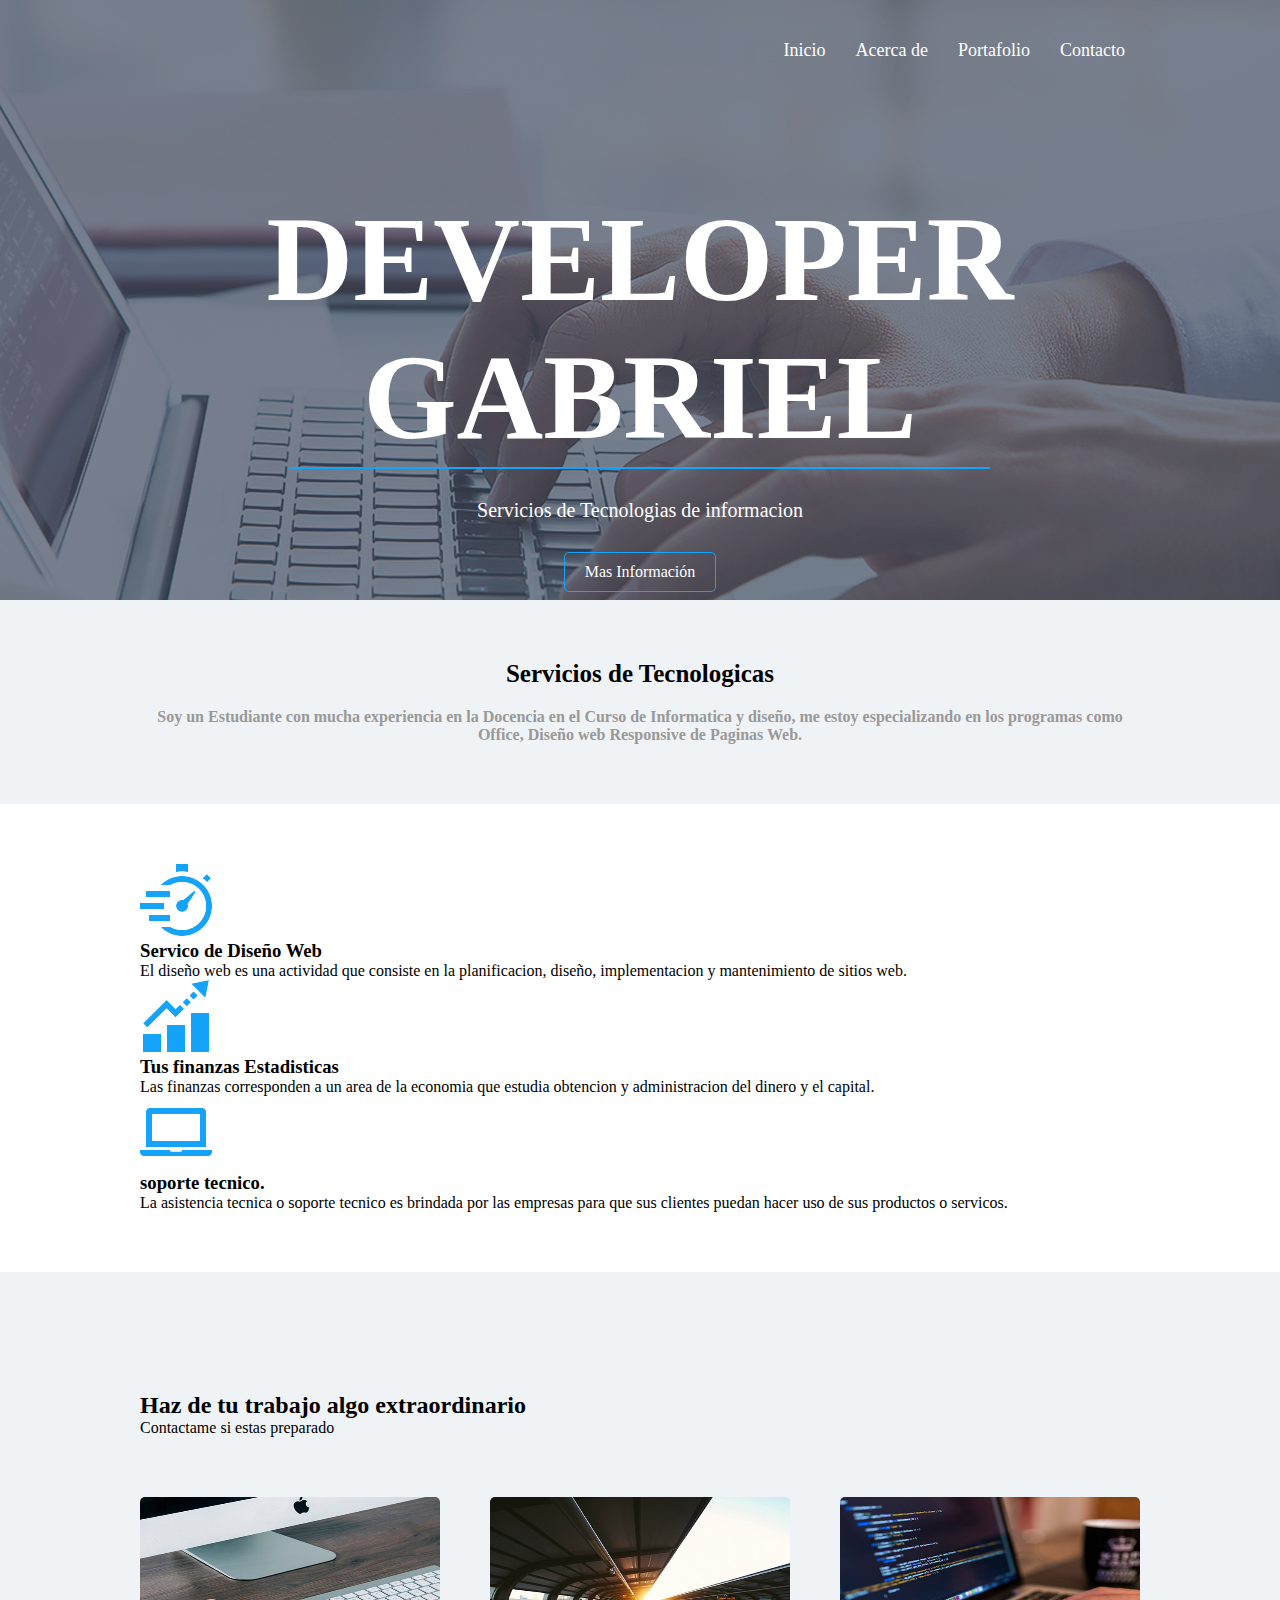
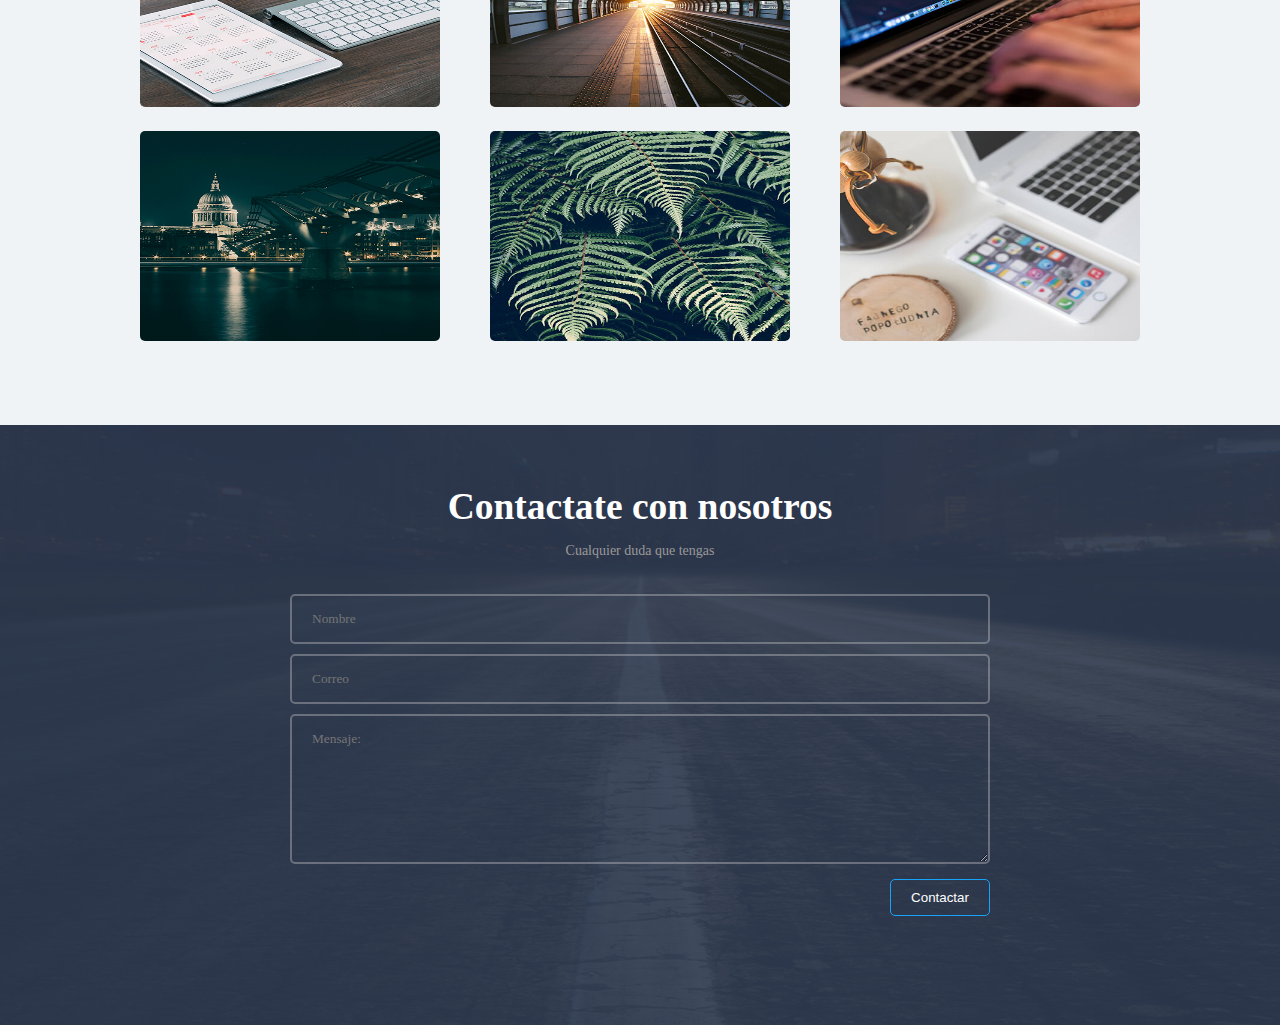
<file: index.html>
<!DOCTYPE html>
<html lang="en">
<head>
    <meta charset="UTF-8">
    <meta http-equiv="X-UA-Compatible" content="IE=edge">
    <meta name="viewport" content="width=device-width, initial-scale=1.0">
    <title>Gabriel Calderón | Administrador Web</title>
    <link rel="stylesheet" href="css/estilos.css">
</head>
<body>
    <header>
        <div class="contenedor">
            <nav class="menu">
                <a href="index.html">Inicio</a>
                <a href="acerca.html">Acerca de</a>
                <a href="portafolio.html">Portafolio</a>
                <a href="">Contacto</a>
            </nav>
            <div class="contenido-header">
                <h1 class="titulo-header">DEVELOPER GABRIEL</h1>
                <span class="linea-header"></span>
                <h2 class="texto-header">
                Servicios de Tecnologias
                <span class="desaparecer">
                de informacion  
                </span></h2>
                <a href="" class="action-header">Mas Información</a>
             </div>
         </div> 
     </header>
     <main>
         <section class="quienes">
             <div class="contenedor">
                 <h3 class="quienes-titulo">Servicios de Tecnologicas</h3>
                 <p class="quienes-parrafo">
                  Soy un Estudiante con mucha experiencia en la Docencia
                  en el Curso de Informatica
                  y diseño, me estoy especializando en los programas como
                  Office, Diseño web Responsive de Paginas Web.
                </p> 
                </div>
            </section>
            <section class="quehacemos">
                <div class="contenedor">
                    <div class="contenido de cajas">
                        <div class="tarjeta">
                            <img src="img/icono1.png" alt=""
                            class="imagen-tarjeta">
                             <div class="contenido-tarjeta">
                             <h3 class="titulo-tarjeta">Servico de Diseño Web</h3>
                             <p class="parrafo-tarjeta">
                             El diseño web es una actividad que consiste en la planificacion, diseño, implementacion y mantenimiento de sitios web.    
                             </p>   
                        </div>
                    </div>
                    <div class="tarjeta">
                          <img src="img/icono2.png" alt="" class="imagen-tarjeta">
                          <div class="contenido-tarjeta">
                              <h3 class="titulo-tarjeta">
                              Tus finanzas Estadisticas</h3>
                               <p class="parrafo-tarjeta">
                               Las finanzas corresponden a un area de la economia que estudia obtencion y administracion del dinero y el capital.
                               </p>
                            </div>
                    </div>
                    <div class="tarjeta">
                            <img src="img/icono3.png" alt="" class="imagen-tarjeta">
                            <div class="contenido-tarjeta">
                                 <h3 class="titulo-tarjeta">
                                  soporte tecnico.</h3>
                                  <p class="parrafo-tarjeta">
                                  La asistencia tecnica o soporte tecnico es brindada por las empresas para que sus clientes puedan hacer uso de sus productos o servicos.
                                  </p>
                            </div>
                     </div>
                </div>
            </div>
         </section>
         <section class="portafolio">
             <div class="contenedor">
                <div class="portafolio textos">
                    <h2>Haz de tu trabajo algo extraordinario</h2>
                    <p>Contactame si estas preparado</p>
                </div>
                <section class="galeria">
                    <div class="fotos">
                        <img src="img/1.jpg" alt="">
                    </div>
                     <div class="fotos">
                        <img src="img/2.jpg" alt="">
                    </div>
                    <div class="fotos">
                        <img src="img/3.jpg" alt="">
                    </div>
                    <div class="fotos">
                        <img src="img/4.jpg" alt="">
                    </div>
                    <div class="fotos">
                        <img src="img/5.jpg" alt="">
                    </div>
                    <div class="fotos">
                        <img src="img/6.jpg" alt="">
                    </div>
                </section>
            </div>
        </section>
    </main>
    <footer>
        <section class="contacto">
            <div class="contenedor">
                <div class="footer-textos">
                    <h2>Contactate con nosotros</h2>
                    <p>Cualquier duda que tengas</p>
                </div>
                <form action="" class="formulario" method="POST">
                    <input type="text" placeholder="Nombre" id="nombre" name="nombre" required value="">
                    <input type="email" placeholder="Correo" id="correo" name="correo" required value="" class="email">
                    <textarea name="mensaje" id="mensaje" placeholder="Mensaje:"></textarea>
                   <div class="derecha">
                    <input class="boton derecha" type="submit" value="Contactar" name="submit">
                    </div>
                </form>
            </div>
        </section>
    </footer>
</body>
</html>
</file>
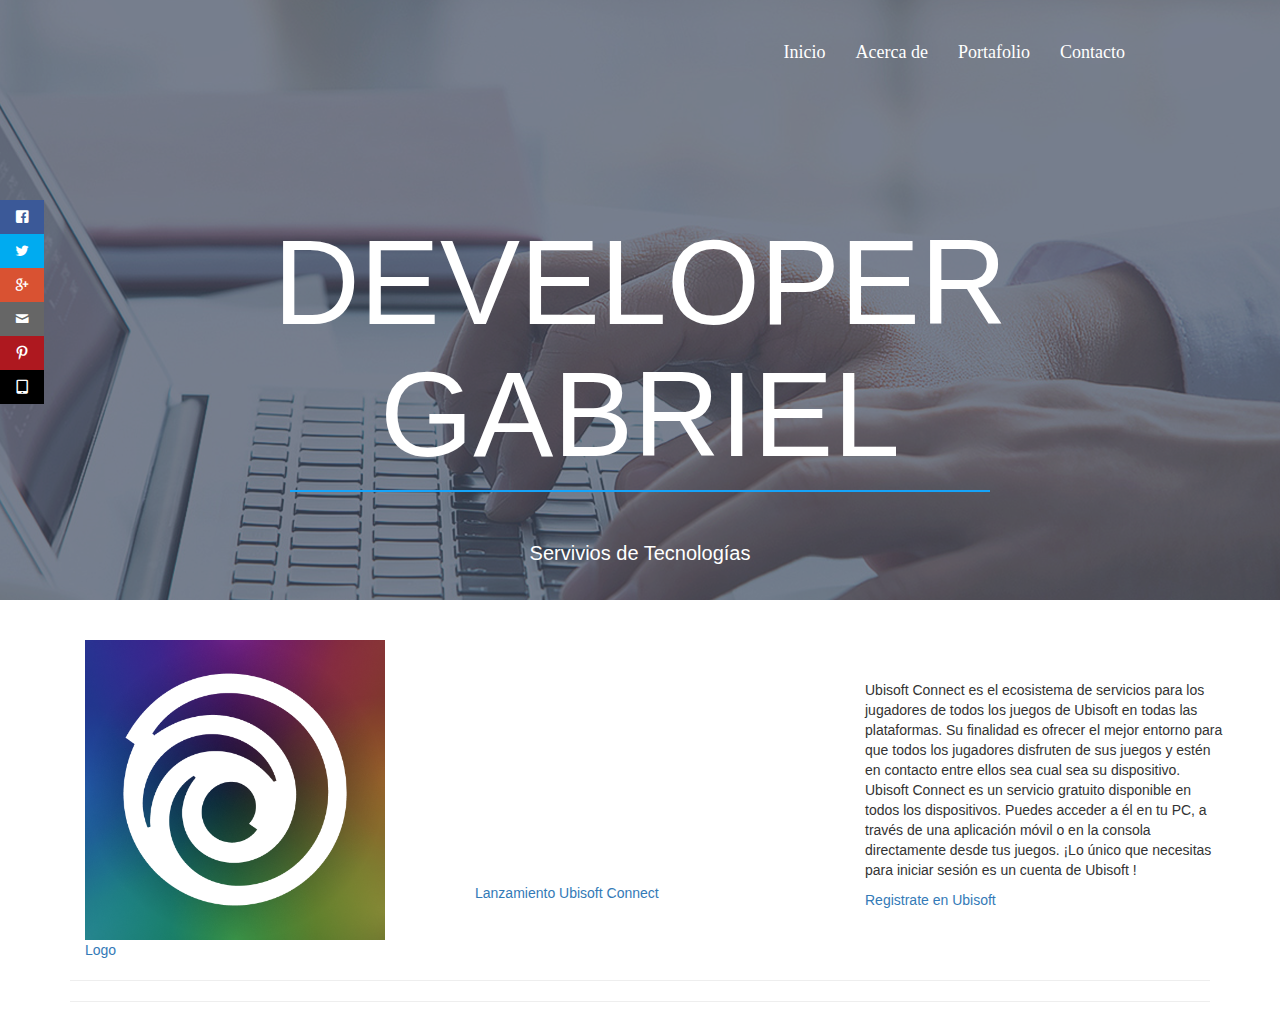
<file: acerca.html>
<DOCTYPE html>
<html lang="en">
    <head>
        <meta charset="UTF-8">
        <meta http-equiv="X-UA-Compatible" content="IE-edge">
        <meta name="viewport" content="width=device-width, initial-scale=1">
        <title>Acerca de</title>
        <link rel="stylesheet" href="css/EstilosRedesSociales.css">
        <link rel="stylesheet" href="css/fontsRedesSociales.css">
        <link rel="stylesheet" href="css/estilos.css">
        <link rel="stylesheet" href="css/bootstrap.css">
    </head>
    <body>
        <header>
            <div class="contenedor">
                <nav class="menu">
                    <a href="index.html">Inicio</a>
                    <a href="acerca.html">Acerca de</a>
                    <a href="portafolio.html">Portafolio</a>
                    <a href="contacto.html">Contacto</a>
                </nav>
                <div class="contenido-header">
                    <h1 class="titulo-header">DEVELOPER GABRIEL</h1>
                    <span class="linea-header"></span>
                    <h2 class="texto-header">Servivios de Tecnologías</h2>
                </div>
            </div>
        </header>
<div class="container">
<br>
<br>
<div class="social">
      <ul>
        <li><a href="https://www.facebook.com/CERTUSPERU" target="_blank" class="icon-facebook"></a></li>
          <li><a href="https://twitter.com/" target="_blank" class="icon-twitter"></a></li>
          <li><a href="https://www.certus.edu.pe/" target="_blank" class="icon-google"></a></li>
          <li><a href="mailto" class="icon-mail"></a></li>
          <li><a href="https://www.falabella.com.pe/falabella-pe/" target="_blank" class="icon-pinterest"></a></li>
        <li><a href="https://www.android.com/" target="_blank" class="icon-tablet"></a></li>
      </ul>
</div>
  <div class="container">
<div class="row">
    <div class="col-sm-4">
        <div class="img">
           <img src="img/logo.png" width="300" height="300"> 
        </div>
        <a href="#">Logo</a>
    </div>
    <div class="col-sm-4">
        <br>
        <br>
        <div class="embed-responsive embed-responsive-16by9">
                <iframe width="560" height="315" src="https://www.youtube.com/embed/TTfC7YDiVSU" frameborder="0" allowfullscreen></iframe>
        </div>
            <a href="https://www.youtube.com/watch=?v=MoB81YhNbVo" target="_blank" title="ver PDF">Lanzamiento Ubisoft Connect</a>
</div>
 <div class="col-sm-4">
     <br>
     <br>
    <div class="textarea">
       <p>Ubisoft Connect es el ecosistema de servicios para los jugadores de todos los juegos de Ubisoft en todas las plataformas. Su finalidad es ofrecer el mejor entorno para que todos los jugadores disfruten de sus juegos y estén en contacto entre ellos sea cual sea su dispositivo.

        Ubisoft Connect es un servicio gratuito disponible en todos los dispositivos. Puedes acceder a él en tu PC, a través de una aplicación móvil o en la consola directamente desde tus juegos. ¡Lo único que necesitas para iniciar sesión es un cuenta de Ubisoft !</p>
         </div>
             <a href="https://connect.ubisoft.com/login?appId=314d4fef-e568-454a-ae06-43e3bece12a6&lang=en-US&nextUrl=https:%2F%2Fconnect.ubisoft.com%2Flogged-in.html%3Ft%3D1619424090&genomeId=85c31714-0941-4876-a18d-2c7e9dce8d40" target="_blank" title="ver PDF">Registrate en Ubisoft</a>
         </div>
    </div>      
 </div>
  <hr>
  <hr>
 </body>
</html>
</file>
<file: css/estilos.css>
*{
    margin:0; /*establece los márgenes de un elemento especificando entre uno y cuatro valores, donde cada valor es una longitud, un porcentaje o auto*/
    padding:0; /*El área de padding es el espacio entre el contenido */
    box-sizing: border-box; /*es una propiedad CSS para cambiar el modelo de caja por defecto de los navegadores*/
}

body{
    background: #fff; /*color de fondo en la web */
    font-family:'lato'; /*Es el tipo de letra o familia de tipos de letra es el tipo de letra que se aplicará al cuerpo de texto en un navegador*/
    font-size: 16px; /*Es el tamaño de la fuente de letra */
}

.contenedor{
    width: 90%;/*el archo de la pagina web porcentaje que se adapta segun al tamaño del navegador */
    max-width: 1000px; /*Así max-width define el ancho máximo que un elemento puede tener.max-width cambia el tamaño del elemento si el valor de width es mayor
     que el de max-width*/
    overflow: hidden;/*a propiedad CSS overflow: si recortar contenido, dibujar barras de desplazamiento o mostrar el contenido excedente en un elemento a nivel de bloque.*/
    margin: auto; /*La propiedad margin establece los márgenes de un elemento especificando entre uno y cuatro valores, donde cada valor es una longitud, un porcentaje
     o auto.*/
}

header{
    background-image: url('../img/portada.png'); /*La propiedad La imagen se muestra en la zona que ocupan el contenido y el relleno del elemento, justo hasta su borde*/
    height:600px; /* representa la altura la medida*/
    background-repeat: no-repeat; /*La propiedad de CSS background-repeat define como se repiten los fondos del documento. Un fondo de imagen puede ser repetido sobre 
    el eje horizontal, el eje vertical, ambos ejes, o no estar repetido*/
    background-position:center; /*background-position define la posición inicial de la imagen de fondo especificada.*/
    background-attachment: cover;/*La propiedad  si la imagen de fondo establecida en un elemento se mueve o permanece fija cuando se hace scroll en la ventana del 
    navegador.*/
}
header .menu{
    margin:30px 0; /*establece los márgenes de un elemento especificando entre uno y cuatro valores, donde cada valor es una longitud, un porcentaje o auto*/
    display:flex;/*La propiedad CSS flex alterar las dimensiones, Los elementos flexibles pueden ser estirados para utilizar el espacio disponible proporcional.*/
    justify-content: flex-end; /*La propiedad CSS justify-content define cómo el navegador distribuye el espacio entre y alrededor de los items flex, a lo largo
     del eje principal de su contenedor*/
    flex-wrap: wrap; /*La propiedad flex-wrap de CSS especifica si los elementos "hijos" son obligados a permanecer en una misma línea o pueden fluir en varias líneas. */
}
header .menu a:hover{
    text-decoration: underline;
}
header .menu a{
    font-size:18px;
    font-family: 'lato';
    font-weight: 300; /*La propiedad font-weight de CSS especifica el peso o grueso de la letra. Algunos tipos de letra sólo están disponibles en normal y bold .*/
    display: inline-block; /* display : inline. El elemento aparece en línea  */
    padding:10px 0;
    margin:0 15px;
    color:#fff;
    text-decoration: none;/*se usa para establecer el formato de texto a subrayado ( underline ) y suprarrayado ( overline ), tachado ( line-through ) o parpadeo ( blink ).*/
}
header .contenido-header{
    margin:120px 0;
    display: flex; /*La propiedad CSS flex alterar las dimensiones, Los elementos flexibles pueden ser estirados para utilizar el espacio disponible proporcional.*/
    flex-direction: column;/*La propiedad CSS flex-direction especifica cómo colocar los objetos flexibles en el contenedor flexible definiendo el eje principal y la dirección*/
    flex-wrap: wrap; /*La propiedad flex-wrap de CSS especifica si los elementos "hijos" son obligados a permanecer en una misma línea o pueden fluir en varias líneas. */
    justify-content: center;
    align-content: center;
}
header .contenido-header .titulo-header{
    font-size: 120px;
    text-align: center;
    color: #fff;
    text-align: center;
}

header .contenido-header .linea-header{
    width: 700px;
    margin: auto;
    height:2px;
    background: #15a4fa;
    margin-bottom:30px;
    text-align: center;
}

header .contenido-header .texto-header{
    color:#fff;
    font-weight: 300;
    margin-bottom:30px;
    font-size:20px;
    text-align: center;
}

header .contenido-header .action-header{
    display: inline-block;
    margin: auto;
    color: #fff;   
    text-decoration: none;
    border:1px solid #15a4fa;
    padding: 10px 20px;
    border-radius: 5px;
}

header .contenido-header .action-header:hover{
    background: #15a4fa;
    color: #fff;
}

main .quienes{
    background: #f0f3f5;
    padding:60px 0;
}

main .quienes .quienes-titulo{
    color:#000;
    font-size: 25px;
    text-align: center;
    margin-bottom:20px;
}

main .quienes .quienes-parrafo{
    text-align: center;
    color:#999999;
    font-weight: 600;
}

main .quehacemos{
    margin:60px 0;  
}
main .contenido-cajas{
    display: flex; /*La propiedad CSS flex alterar las dimensiones, Los elementos flexibles pueden ser estirados para utilizar el espacio disponible proporcional.*/
    justify-content: space-between;/*La propiedad CSS justify-content define cómo el navegador distribuye el espacio entre y alrededor de los items flex, a lo largo del 
    eje principal de su contenedor.*/
    flex-wrap: wrap;
}

main .quehacemos .contenido-cajas .tarjeta{
    width: 30%;
    text-align: center;
}

main .quehacemos .contenido-cajas .tarjeta .contenido-tarjeta .titulo-tarjeta{
    margin:10px 0;   
}

main .portafolio{
    background: #f0f3f5;
    padding: 60px 0;
}

main .portafolio .portafolio-textos{
    text-align: center;
    margin-bottom: 60px;/*CSS (margen-inferior) es la propiedad de un elemento que establece el espacio requerido en la parte inferior de un elemento*/
    color:#2d3950;
    font-size: 20px;
}

main .portafolio .portafolio-textos p{
    color: #909090;
    font-size: 15px;
    margin:20px 0 0 0;
}

main .portafolio .galeria{
    display: flex;
    justify-content: space-between;
    flex-wrap: wrap; /*La propiedad flex-wrap de CSS especifica si los elementos "hijos" son obligados a permanecer en una misma línea o pueden fluir en varias líneas. */
}

main .portafolio .galeria .fotos{
    width: 30%;
    margin-bottom:20px;
}

main .portafolio .galeria .fotos img{
    width: 100%;
    height:210px;
    border-radius: 5px;
}
main .portafolio .galeria .fotos img:hover{
    opacity:.6;
    cursor: pointer;
}

footer .contacto{
    height:600px;
    background-image: url(../img/footer.png);
    background-position:center;
    padding:60px 0;
}

footer .footer-textos{
    text-align: center;
    color: #fff;
    font-size:25px;
}

footer .footer-textos p{
    font-size: 14px;
    margin:15px 0 30px 0;
    color: #999999;

}
form{
    display: flex;
    flex-direction: column;
    margin: auto;
    width: 70%;
    
}
footer .contacto  input[type="text"], footer .contacto  input[type="email"],
footer .contacto  textarea{
    width: 100%;
    margin: 5px 0;
    padding: 15px 20px;
    background: none;
    border-radius: 5px;
    color:rgb(204, 204, 204);
    border: 2px solid rgba(204, 204, 204, 0.383);
    font-family: 'lato';
    font-weight: 300;
}
footer .contacto  textarea{
    height:150px;
    max-height: 150px;
    max-width: 100%;
    min-width: 100%;
    min-height: 150px;
}
.derecha{
   display: flex;
   justify-content: flex-end;
}
footer .contacto  input[type="submit"]{
    display:block;
    width: 100px;
    margin:10px 0;
    padding: 10px 15px;
    background: none;
    border:1px solid #15a4fa;
    border-radius: 5px; /*La propiedad border-radius de CSS3 nos permite redondear los bordes de las cajas.diseño 
    de las cajas que muestran el contenido de una web y para hacer algunas figuras sencilla, como los círculos*/
    color:#fff;
    cursor: pointer; /*te coloca el puntero de mouse es una manito de navegador web*/
    float:right;
}
footer .contacto  input[type="submit"]:hover{
    background: #15a4fa;
    color: #fff;
}

.footer{
    height:200px;
    background: #000;
}
/*medida de moviles horizontales tables verticales : screen pantalla and=y */
@media screen and (max-width:760px){
    header .menu{
        justify-content: center;/*contenido texto centrando uniforme*/
        background: red;/*color de fondo */
    }
    header .contenido-header .texto-header{
       font-size:18px; /*tamaño fuente 18px*/
       background: #2d3950;
    }
    header .contenido-header .texto-header .desaparecer{
        display:none ;/*ocultando el texto none:oculto */
        background: orange;
    }
}
/*moviles verticales en general: motorola,huawei.*/
@media screen and (max-width:630px){
    header .contenido-header .titulo-header{
        font-size:80px;
    }
    header .contenido-header .linea-header{
        width: 400px;
    }
    main .portafolio .galeria .fotos{
        width:49%;
    }
}
/* CELULAR MEDIANOS SMARTH PTHONES*/
@media screen and (max-width: 500px){
    header .contenido-header .titulo-header{
        font-size:40px;
    }
    main .quehacemos .contenido-cajas .tarjeta{
       width: 48%;
    }
    main .contenido-cajas{
        justify-content: center
    }
    main .quehacemos .contenido-cajas .tarjeta{
        margin:20px 0;
    }
}
/* CELULAR PEQUEÑOS SMARTH PTHONES*/
@media screen and (max-width: 350px){
    main .quehacemos .contenido-cajas .tarjeta{
        width: 98%;
    }
    header .contenido-header .texto-header{
        font-size:15px;
    }
}
</file>
<file: css/EstilosRedesSociales.css>
@charset "utf-8";
/* CSS Document */

*{
	margin:0;
	padding:0;
	-webkit-box-sizing: border-box;
	-moz-box-sizing:border-box;
	box-sizing:border-box;
}

.social{
	position:fixed;
	left:0;
	top:200px;
	z-index:2000;	
		
}

.social ul{
	list-style:none;	
	
}

.social ul li a{
	display:inline-block;
	color: 	#fff;
	background:#000;
	padding: 10px 15px;
	text-decoration:none;
	-webkit-transition:all 500ms ease;
	-o-transition:all 500ms ease;
	transition:all 500ms ease;
	
	
}

.social ul li .icon-facebook{background:#3B5998;}
.social ul li .icon-twitter{background:#00ABF0;}
.social ul li .icon-google{background:#D95232;}
.social ul li .icon-pinterest{background:#AE181F;}
.social ul li .icon-mail{background:#666666;}

.social ul li a:hover{
	padding: 10px 30px;
	background:#000;
	
}
</file>
<file: css/fontsRedesSociales.css>
@font-face {
  font-family: 'icomoon';
  src:  url('fonts/icomoon.eot?q1pa5y');
  src:  url('fonts/icomoon.eot?q1pa5y#iefix') format('embedded-opentype'),
    url('fonts/icomoon.ttf?q1pa5y') format('truetype'),
    url('fonts/icomoon.woff?q1pa5y') format('woff'),
    url('fonts/icomoon.svg?q1pa5y#icomoon') format('svg');
  font-weight: normal;
  font-style: normal;
}

[class^="icon-"], [class*=" icon-"] {
  /* use !important to prevent issues with browser extensions that change fonts */
  font-family: 'icomoon' !important;
  speak: none;
  font-style: normal;
  font-weight: normal;
  font-variant: normal;
  text-transform: none;
  line-height: 1;

  /* Better Font Rendering =========== */
  -webkit-font-smoothing: antialiased;
  -moz-osx-font-smoothing: grayscale;
}

.icon-add-to-list:before {
  content: "\e900";
}
.icon-classic-computer:before {
  content: "\e901";
}
.icon-controller-fast-backward:before {
  content: "\e902";
}
.icon-creative-commons-attribution:before {
  content: "\e903";
}
.icon-creative-commons-noderivs:before {
  content: "\e904";
}
.icon-creative-commons-noncommercial-eu:before {
  content: "\e905";
}
.icon-creative-commons-noncommercial-us:before {
  content: "\e906";
}
.icon-creative-commons-public-domain:before {
  content: "\e907";
}
.icon-creative-commons-remix:before {
  content: "\e908";
}
.icon-creative-commons-share:before {
  content: "\e909";
}
.icon-creative-commons-sharealike:before {
  content: "\e90a";
}
.icon-creative-commons:before {
  content: "\e90b";
}
.icon-document-landscape:before {
  content: "\e90c";
}
.icon-remove-user:before {
  content: "\e90d";
}
.icon-warning:before {
  content: "\e90e";
}
.icon-arrow-bold-down:before {
  content: "\e90f";
}
.icon-arrow-bold-left:before {
  content: "\e910";
}
.icon-arrow-bold-right:before {
  content: "\e911";
}
.icon-arrow-bold-up:before {
  content: "\e912";
}
.icon-arrow-down:before {
  content: "\e913";
}
.icon-arrow-left:before {
  content: "\e914";
}
.icon-arrow-long-down:before {
  content: "\e915";
}
.icon-arrow-long-left:before {
  content: "\e916";
}
.icon-arrow-long-right:before {
  content: "\e917";
}
.icon-arrow-long-up:before {
  content: "\e918";
}
.icon-arrow-right:before {
  content: "\e919";
}
.icon-arrow-up:before {
  content: "\e91a";
}
.icon-arrow-with-circle-down:before {
  content: "\e91b";
}
.icon-arrow-with-circle-left:before {
  content: "\e91c";
}
.icon-arrow-with-circle-right:before {
  content: "\e91d";
}
.icon-arrow-with-circle-up:before {
  content: "\e91e";
}
.icon-bookmark:before {
  content: "\e91f";
}
.icon-bookmarks:before {
  content: "\e920";
}
.icon-chevron-down:before {
  content: "\e921";
}
.icon-chevron-left:before {
  content: "\e922";
}
.icon-chevron-right:before {
  content: "\e923";
}
.icon-chevron-small-down:before {
  content: "\e924";
}
.icon-chevron-small-left:before {
  content: "\e925";
}
.icon-chevron-small-right:before {
  content: "\e926";
}
.icon-chevron-small-up:before {
  content: "\e927";
}
.icon-chevron-thin-down:before {
  content: "\e928";
}
.icon-chevron-thin-left:before {
  content: "\e929";
}
.icon-chevron-thin-right:before {
  content: "\e92a";
}
.icon-chevron-thin-up:before {
  content: "\e92b";
}
.icon-chevron-up:before {
  content: "\e92c";
}
.icon-chevron-with-circle-down:before {
  content: "\e92d";
}
.icon-chevron-with-circle-left:before {
  content: "\e92e";
}
.icon-chevron-with-circle-right:before {
  content: "\e92f";
}
.icon-chevron-with-circle-up:before {
  content: "\e930";
}
.icon-cloud:before {
  content: "\e931";
}
.icon-controller-fast-forward:before {
  content: "\e932";
}
.icon-controller-jump-to-start:before {
  content: "\e933";
}
.icon-controller-next:before {
  content: "\e934";
}
.icon-controller-paus:before {
  content: "\e935";
}
.icon-controller-play:before {
  content: "\e936";
}
.icon-controller-record:before {
  content: "\e937";
}
.icon-controller-stop:before {
  content: "\e938";
}
.icon-controller-volume:before {
  content: "\e939";
}
.icon-dot-single:before {
  content: "\e93a";
}
.icon-dots-three-horizontal:before {
  content: "\e93b";
}
.icon-dots-three-vertical:before {
  content: "\e93c";
}
.icon-dots-two-horizontal:before {
  content: "\e93d";
}
.icon-dots-two-vertical:before {
  content: "\e93e";
}
.icon-download:before {
  content: "\e93f";
}
.icon-emoji-flirt:before {
  content: "\e940";
}
.icon-flow-branch:before {
  content: "\e941";
}
.icon-flow-cascade:before {
  content: "\e942";
}
.icon-flow-line:before {
  content: "\e943";
}
.icon-flow-parallel:before {
  content: "\e944";
}
.icon-flow-tree:before {
  content: "\e945";
}
.icon-install:before {
  content: "\e946";
}
.icon-layers:before {
  content: "\e947";
}
.icon-open-book:before {
  content: "\e948";
}
.icon-resize-100:before {
  content: "\e949";
}
.icon-resize-full-screen:before {
  content: "\e94a";
}
.icon-save:before {
  content: "\e94b";
}
.icon-select-arrows:before {
  content: "\e94c";
}
.icon-sound-mute:before {
  content: "\e94d";
}
.icon-sound:before {
  content: "\e94e";
}
.icon-trash:before {
  content: "\e94f";
}
.icon-triangle-down:before {
  content: "\e950";
}
.icon-triangle-left:before {
  content: "\e951";
}
.icon-triangle-right:before {
  content: "\e952";
}
.icon-triangle-up:before {
  content: "\e953";
}
.icon-uninstall:before {
  content: "\e954";
}
.icon-upload-to-cloud:before {
  content: "\e955";
}
.icon-upload:before {
  content: "\e956";
}
.icon-add-user:before {
  content: "\e957";
}
.icon-address:before {
  content: "\e958";
}
.icon-adjust:before {
  content: "\e959";
}
.icon-air:before {
  content: "\e95a";
}
.icon-aircraft-landing:before {
  content: "\e95b";
}
.icon-aircraft-take-off:before {
  content: "\e95c";
}
.icon-aircraft:before {
  content: "\e95d";
}
.icon-align-bottom:before {
  content: "\e95e";
}
.icon-align-horizontal-middle:before {
  content: "\e95f";
}
.icon-align-left:before {
  content: "\e960";
}
.icon-align-right:before {
  content: "\e961";
}
.icon-align-top:before {
  content: "\e962";
}
.icon-align-vertical-middle:before {
  content: "\e963";
}
.icon-archive:before {
  content: "\e964";
}
.icon-area-graph:before {
  content: "\e965";
}
.icon-attachment:before {
  content: "\e966";
}
.icon-awareness-ribbon:before {
  content: "\e967";
}
.icon-back-in-time:before {
  content: "\e968";
}
.icon-back:before {
  content: "\e969";
}
.icon-bar-graph:before {
  content: "\e96a";
}
.icon-battery:before {
  content: "\e96b";
}
.icon-beamed-note:before {
  content: "\e96c";
}
.icon-bell:before {
  content: "\e96d";
}
.icon-blackboard:before {
  content: "\e96e";
}
.icon-block:before {
  content: "\e96f";
}
.icon-book:before {
  content: "\e970";
}
.icon-bowl:before {
  content: "\e971";
}
.icon-box:before {
  content: "\e972";
}
.icon-briefcase:before {
  content: "\e973";
}
.icon-browser:before {
  content: "\e974";
}
.icon-brush:before {
  content: "\e975";
}
.icon-bucket:before {
  content: "\e976";
}
.icon-cake:before {
  content: "\e977";
}
.icon-calculator:before {
  content: "\e978";
}
.icon-calendar:before {
  content: "\e979";
}
.icon-camera:before {
  content: "\e97a";
}
.icon-ccw:before {
  content: "\e97b";
}
.icon-chat:before {
  content: "\e97c";
}
.icon-check:before {
  content: "\e97d";
}
.icon-circle-with-cross:before {
  content: "\e97e";
}
.icon-circle-with-minus:before {
  content: "\e97f";
}
.icon-circle-with-plus:before {
  content: "\e980";
}
.icon-circle:before {
  content: "\e981";
}
.icon-circular-graph:before {
  content: "\e982";
}
.icon-clapperboard:before {
  content: "\e983";
}
.icon-clipboard:before {
  content: "\e984";
}
.icon-clock:before {
  content: "\e985";
}
.icon-code:before {
  content: "\e986";
}
.icon-cog:before {
  content: "\e987";
}
.icon-colours:before {
  content: "\e988";
}
.icon-compass:before {
  content: "\e989";
}
.icon-copy:before {
  content: "\e98a";
}
.icon-credit-card:before {
  content: "\e98b";
}
.icon-credit:before {
  content: "\e98c";
}
.icon-cross:before {
  content: "\e98d";
}
.icon-cup:before {
  content: "\e98e";
}
.icon-cw:before {
  content: "\e98f";
}
.icon-cycle:before {
  content: "\e990";
}
.icon-database:before {
  content: "\e991";
}
.icon-dial-pad:before {
  content: "\e992";
}
.icon-direction:before {
  content: "\e993";
}
.icon-document:before {
  content: "\e994";
}
.icon-documents:before {
  content: "\e995";
}
.icon-drink:before {
  content: "\e996";
}
.icon-drive:before {
  content: "\e997";
}
.icon-drop:before {
  content: "\e998";
}
.icon-edit:before {
  content: "\e999";
}
.icon-email:before {
  content: "\e99a";
}
.icon-emoji-happy:before {
  content: "\e99b";
}
.icon-emoji-neutral:before {
  content: "\e99c";
}
.icon-emoji-sad:before {
  content: "\e99d";
}
.icon-erase:before {
  content: "\e99e";
}
.icon-eraser:before {
  content: "\e99f";
}
.icon-export:before {
  content: "\e9a0";
}
.icon-eye:before {
  content: "\e9a1";
}
.icon-feather:before {
  content: "\e9a2";
}
.icon-flag:before {
  content: "\e9a3";
}
.icon-flash:before {
  content: "\e9a4";
}
.icon-flashlight:before {
  content: "\e9a5";
}
.icon-flat-brush:before {
  content: "\e9a6";
}
.icon-folder-images:before {
  content: "\e9a7";
}
.icon-folder-music:before {
  content: "\e9a8";
}
.icon-folder-video:before {
  content: "\e9a9";
}
.icon-folder:before {
  content: "\e9aa";
}
.icon-forward:before {
  content: "\e9ab";
}
.icon-funnel:before {
  content: "\e9ac";
}
.icon-game-controller:before {
  content: "\e9ad";
}
.icon-gauge:before {
  content: "\e9ae";
}
.icon-globe:before {
  content: "\e9af";
}
.icon-graduation-cap:before {
  content: "\e9b0";
}
.icon-grid:before {
  content: "\e9b1";
}
.icon-hair-cross:before {
  content: "\e9b2";
}
.icon-hand:before {
  content: "\e9b3";
}
.icon-heart-outlined:before {
  content: "\e9b4";
}
.icon-heart:before {
  content: "\e9b5";
}
.icon-help-with-circle:before {
  content: "\e9b6";
}
.icon-help:before {
  content: "\e9b7";
}
.icon-home:before {
  content: "\e9b8";
}
.icon-hour-glass:before {
  content: "\e9b9";
}
.icon-image-inverted:before {
  content: "\e9ba";
}
.icon-image:before {
  content: "\e9bb";
}
.icon-images:before {
  content: "\e9bc";
}
.icon-inbox:before {
  content: "\e9bd";
}
.icon-infinity:before {
  content: "\e9be";
}
.icon-info-with-circle:before {
  content: "\e9bf";
}
.icon-info:before {
  content: "\e9c0";
}
.icon-key:before {
  content: "\e9c1";
}
.icon-keyboard:before {
  content: "\e9c2";
}
.icon-lab-flask:before {
  content: "\e9c3";
}
.icon-landline:before {
  content: "\e9c4";
}
.icon-language:before {
  content: "\e9c5";
}
.icon-laptop:before {
  content: "\e9c6";
}
.icon-leaf:before {
  content: "\e9c7";
}
.icon-level-down:before {
  content: "\e9c8";
}
.icon-level-up:before {
  content: "\e9c9";
}
.icon-lifebuoy:before {
  content: "\e9ca";
}
.icon-light-bulb:before {
  content: "\e9cb";
}
.icon-light-down:before {
  content: "\e9cc";
}
.icon-light-up:before {
  content: "\e9cd";
}
.icon-line-graph:before {
  content: "\e9ce";
}
.icon-link:before {
  content: "\e9cf";
}
.icon-list:before {
  content: "\e9d0";
}
.icon-location-pin:before {
  content: "\e9d1";
}
.icon-location:before {
  content: "\e9d2";
}
.icon-lock-open:before {
  content: "\e9d3";
}
.icon-lock:before {
  content: "\e9d4";
}
.icon-log-out:before {
  content: "\e9d5";
}
.icon-login:before {
  content: "\e9d6";
}
.icon-loop:before {
  content: "\e9d7";
}
.icon-magnet:before {
  content: "\e9d8";
}
.icon-magnifying-glass:before {
  content: "\e9d9";
}
.icon-mail:before {
  content: "\e9da";
}
.icon-man:before {
  content: "\e9db";
}
.icon-map:before {
  content: "\e9dc";
}
.icon-mask:before {
  content: "\e9dd";
}
.icon-medal:before {
  content: "\e9de";
}
.icon-megaphone:before {
  content: "\e9df";
}
.icon-menu:before {
  content: "\e9e0";
}
.icon-message:before {
  content: "\e9e1";
}
.icon-mic:before {
  content: "\e9e2";
}
.icon-minus:before {
  content: "\e9e3";
}
.icon-mobile:before {
  content: "\e9e4";
}
.icon-modern-mic:before {
  content: "\e9e5";
}
.icon-moon:before {
  content: "\e9e6";
}
.icon-mouse:before {
  content: "\e9e7";
}
.icon-music:before {
  content: "\e9e8";
}
.icon-network:before {
  content: "\e9e9";
}
.icon-new-message:before {
  content: "\e9ea";
}
.icon-new:before {
  content: "\e9eb";
}
.icon-news:before {
  content: "\e9ec";
}
.icon-note:before {
  content: "\e9ed";
}
.icon-notification:before {
  content: "\e9ee";
}
.icon-old-mobile:before {
  content: "\e9ef";
}
.icon-old-phone:before {
  content: "\e9f0";
}
.icon-palette:before {
  content: "\e9f1";
}
.icon-paper-plane:before {
  content: "\e9f2";
}
.icon-pencil:before {
  content: "\e9f3";
}
.icon-phone:before {
  content: "\e9f4";
}
.icon-pie-chart:before {
  content: "\e9f5";
}
.icon-pin:before {
  content: "\e9f6";
}
.icon-plus:before {
  content: "\e9f7";
}
.icon-popup:before {
  content: "\e9f8";
}
.icon-power-plug:before {
  content: "\e9f9";
}
.icon-price-ribbon:before {
  content: "\e9fa";
}
.icon-price-tag:before {
  content: "\e9fb";
}
.icon-print:before {
  content: "\e9fc";
}
.icon-progress-empty:before {
  content: "\e9fd";
}
.icon-progress-full:before {
  content: "\e9fe";
}
.icon-progress-one:before {
  content: "\e9ff";
}
.icon-progress-two:before {
  content: "\ea00";
}
.icon-publish:before {
  content: "\ea01";
}
.icon-quote:before {
  content: "\ea02";
}
.icon-radio:before {
  content: "\ea03";
}
.icon-reply-all:before {
  content: "\ea04";
}
.icon-reply:before {
  content: "\ea05";
}
.icon-retweet:before {
  content: "\ea06";
}
.icon-rocket:before {
  content: "\ea07";
}
.icon-round-brush:before {
  content: "\ea08";
}
.icon-rss:before {
  content: "\ea09";
}
.icon-ruler:before {
  content: "\ea0a";
}
.icon-scissors:before {
  content: "\ea0b";
}
.icon-share-alternitive:before {
  content: "\ea0c";
}
.icon-share:before {
  content: "\ea0d";
}
.icon-shareable:before {
  content: "\ea0e";
}
.icon-shield:before {
  content: "\ea0f";
}
.icon-shop:before {
  content: "\ea10";
}
.icon-shopping-bag:before {
  content: "\ea11";
}
.icon-shopping-basket:before {
  content: "\ea12";
}
.icon-shopping-cart:before {
  content: "\ea13";
}
.icon-shuffle:before {
  content: "\ea14";
}
.icon-signal:before {
  content: "\ea15";
}
.icon-sound-mix:before {
  content: "\ea16";
}
.icon-sports-club:before {
  content: "\ea17";
}
.icon-spreadsheet:before {
  content: "\ea18";
}
.icon-squared-cross:before {
  content: "\ea19";
}
.icon-squared-minus:before {
  content: "\ea1a";
}
.icon-squared-plus:before {
  content: "\ea1b";
}
.icon-star-outlined:before {
  content: "\ea1c";
}
.icon-star:before {
  content: "\ea1d";
}
.icon-stopwatch:before {
  content: "\ea1e";
}
.icon-suitcase:before {
  content: "\ea1f";
}
.icon-swap:before {
  content: "\ea20";
}
.icon-sweden:before {
  content: "\ea21";
}
.icon-switch:before {
  content: "\ea22";
}
.icon-tablet:before {
  content: "\ea23";
}
.icon-tag:before {
  content: "\ea24";
}
.icon-text-document-inverted:before {
  content: "\ea25";
}
.icon-text-document:before {
  content: "\ea26";
}
.icon-text:before {
  content: "\ea27";
}
.icon-thermometer:before {
  content: "\ea28";
}
.icon-thumbs-down:before {
  content: "\ea29";
}
.icon-thumbs-up:before {
  content: "\ea2a";
}
.icon-thunder-cloud:before {
  content: "\ea2b";
}
.icon-ticket:before {
  content: "\ea2c";
}
.icon-time-slot:before {
  content: "\ea2d";
}
.icon-tools:before {
  content: "\ea2e";
}
.icon-traffic-cone:before {
  content: "\ea2f";
}
.icon-tree:before {
  content: "\ea30";
}
.icon-trophy:before {
  content: "\ea31";
}
.icon-tv:before {
  content: "\ea32";
}
.icon-typing:before {
  content: "\ea33";
}
.icon-unread:before {
  content: "\ea34";
}
.icon-untag:before {
  content: "\ea35";
}
.icon-user:before {
  content: "\ea36";
}
.icon-users:before {
  content: "\ea37";
}
.icon-v-card:before {
  content: "\ea38";
}
.icon-video:before {
  content: "\ea39";
}
.icon-vinyl:before {
  content: "\ea3a";
}
.icon-voicemail:before {
  content: "\ea3b";
}
.icon-wallet:before {
  content: "\ea3c";
}
.icon-water:before {
  content: "\ea3d";
}
.icon-500px-with-circle:before {
  content: "\ea3e";
}
.icon-500px:before {
  content: "\ea3f";
}
.icon-basecamp:before {
  content: "\ea40";
}
.icon-behance:before {
  content: "\ea41";
}
.icon-creative-cloud:before {
  content: "\ea42";
}
.icon-dropbox:before {
  content: "\ea43";
}
.icon-evernote:before {
  content: "\ea44";
}
.icon-flattr:before {
  content: "\ea45";
}
.icon-foursquare:before {
  content: "\ea46";
}
.icon-google-drive:before {
  content: "\ea47";
}
.icon-google-hangouts:before {
  content: "\ea48";
}
.icon-grooveshark:before {
  content: "\ea49";
}
.icon-icloud:before {
  content: "\ea4a";
}
.icon-mixi:before {
  content: "\ea4b";
}
.icon-onedrive:before {
  content: "\ea4c";
}
.icon-paypal:before {
  content: "\ea4d";
}
.icon-picasa:before {
  content: "\ea4e";
}
.icon-qq:before {
  content: "\ea4f";
}
.icon-rdio-with-circle:before {
  content: "\ea50";
}
.icon-renren:before {
  content: "\ea51";
}
.icon-scribd:before {
  content: "\ea52";
}
.icon-sina-weibo:before {
  content: "\ea53";
}
.icon-skype-with-circle:before {
  content: "\ea54";
}
.icon-skype:before {
  content: "\ea55";
}
.icon-slideshare:before {
  content: "\ea56";
}
.icon-smashing:before {
  content: "\ea57";
}
.icon-soundcloud:before {
  content: "\ea58";
}
.icon-spotify-with-circle:before {
  content: "\ea59";
}
.icon-spotify:before {
  content: "\ea5a";
}
.icon-swarm:before {
  content: "\ea5b";
}
.icon-vine-with-circle:before {
  content: "\ea5c";
}
.icon-vine:before {
  content: "\ea5d";
}
.icon-vk-alternitive:before {
  content: "\ea5e";
}
.icon-vk-with-circle:before {
  content: "\ea5f";
}
.icon-vk:before {
  content: "\ea60";
}
.icon-xing-with-circle:before {
  content: "\ea61";
}
.icon-xing:before {
  content: "\ea62";
}
.icon-yelp:before {
  content: "\ea63";
}
.icon-dribbble-with-circle:before {
  content: "\ea64";
}
.icon-dribbble:before {
  content: "\ea65";
}
.icon-facebook-with-circle:before {
  content: "\ea66";
}
.icon-facebook:before {
  content: "\ea67";
}
.icon-flickr-with-circle:before {
  content: "\ea68";
}
.icon-flickr:before {
  content: "\ea69";
}
.icon-github-with-circle:before {
  content: "\ea6a";
}
.icon-github:before {
  content: "\ea6b";
}
.icon-google-with-circle:before {
  content: "\ea6c";
}
.icon-google:before {
  content: "\ea6d";
}
.icon-instagram-with-circle:before {
  content: "\ea6e";
}
.icon-instagram:before {
  content: "\ea6f";
}
.icon-lastfm-with-circle:before {
  content: "\ea70";
}
.icon-lastfm:before {
  content: "\ea71";
}
.icon-linkedin-with-circle:before {
  content: "\ea72";
}
.icon-linkedin:before {
  content: "\ea73";
}
.icon-pinterest-with-circle:before {
  content: "\ea74";
}
.icon-pinterest:before {
  content: "\ea75";
}
.icon-rdio:before {
  content: "\ea76";
}
.icon-stumbleupon-with-circle:before {
  content: "\ea77";
}
.icon-stumbleupon:before {
  content: "\ea78";
}
.icon-tumblr-with-circle:before {
  content: "\ea79";
}
.icon-tumblr:before {
  content: "\ea7a";
}
.icon-twitter-with-circle:before {
  content: "\ea7b";
}
.icon-twitter:before {
  content: "\ea7c";
}
.icon-vimeo-with-circle:before {
  content: "\ea7d";
}
.icon-vimeo:before {
  content: "\ea7e";
}
.icon-youtube-with-circle:before {
  content: "\ea7f";
}
.icon-youtube:before {
  content: "\ea80";
}
</file>
